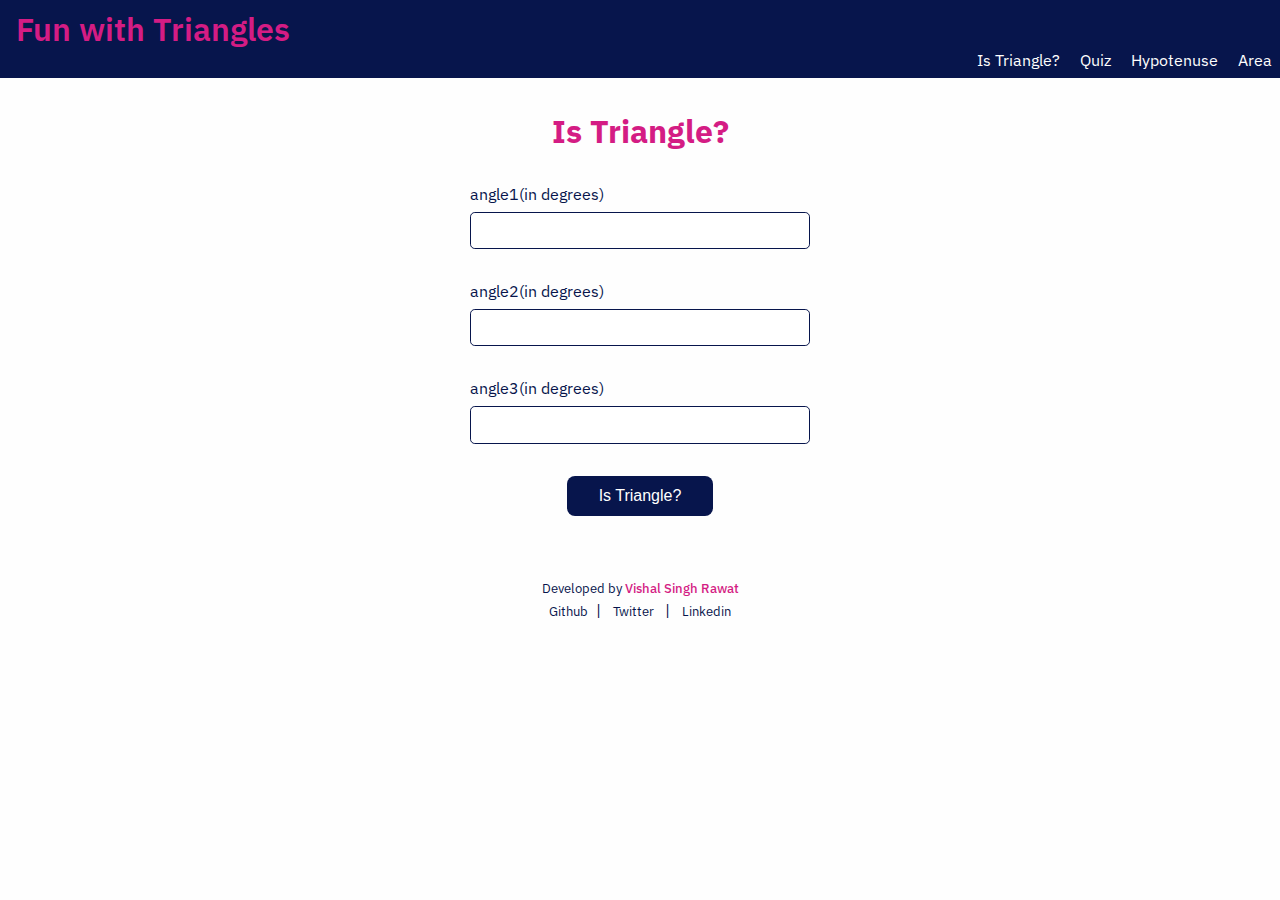
<file: index.html>
<!DOCTYPE html>
<html lang="en">
<head>
    <meta charset="UTF-8">
    <meta http-equiv="X-UA-Compatible" content="IE=edge">
    <meta name="viewport" content="width=device-width, initial-scale=1.0">
    <title>Is Triangle?</title>
    <link rel="stylesheet" href="style.css">
</head>
<body>
    <header>
        <h1>Fun with Triangles</h1>
        <nav>
            <a href="index.html"> Is Triangle?</a>
            <a href="quiz.html">Quiz</a>
            <a href="hypotenuse.html">Hypotenuse</a>
            <a href="area.html">Area</a>
        </nav>
    </header>
    <main class="container">
        <h1>Is Triangle?</h1>
        <label for="angel1" class="label-container">angle1(in degrees)</label>
        <input class="input-container angel-input" type="number">
        <label for="angel2" class="label-container">angle2(in degrees)</label>
        <input class="input-container angel-input" type="number">
        <label for="angel3" class="label-container">angle3(in degrees)</label>
        <input class="input-container angel-input" type="number">
        <button id="is-traingle-btn">Is Triangle?</button>
        <div id="output"></div>
    </main>
    <div class="footer">
        <h4>Developed by <a href="https://vishalsinghrawat.netlify.app/">Vishal Singh Rawat</a></h4>
        <ul class="social-links list-non-bullet">
            <li class="list-item-inline"><a class="link" href="https://github.com/vishalsinghrawat29">Github</a></li>|
            <li class="list-item-inline"><a class="link" href="https://twitter.com/vsrawat2906">Twitter </a></li>|
            <li class="list-item-inline"><a class="link" href="https://www.linkedin.com/in/vishalsinghrawat/">Linkedin</a></li>
        </ul>
    </div>
    <script src="istriangle.js"></script>
</body>
</html>
</file>
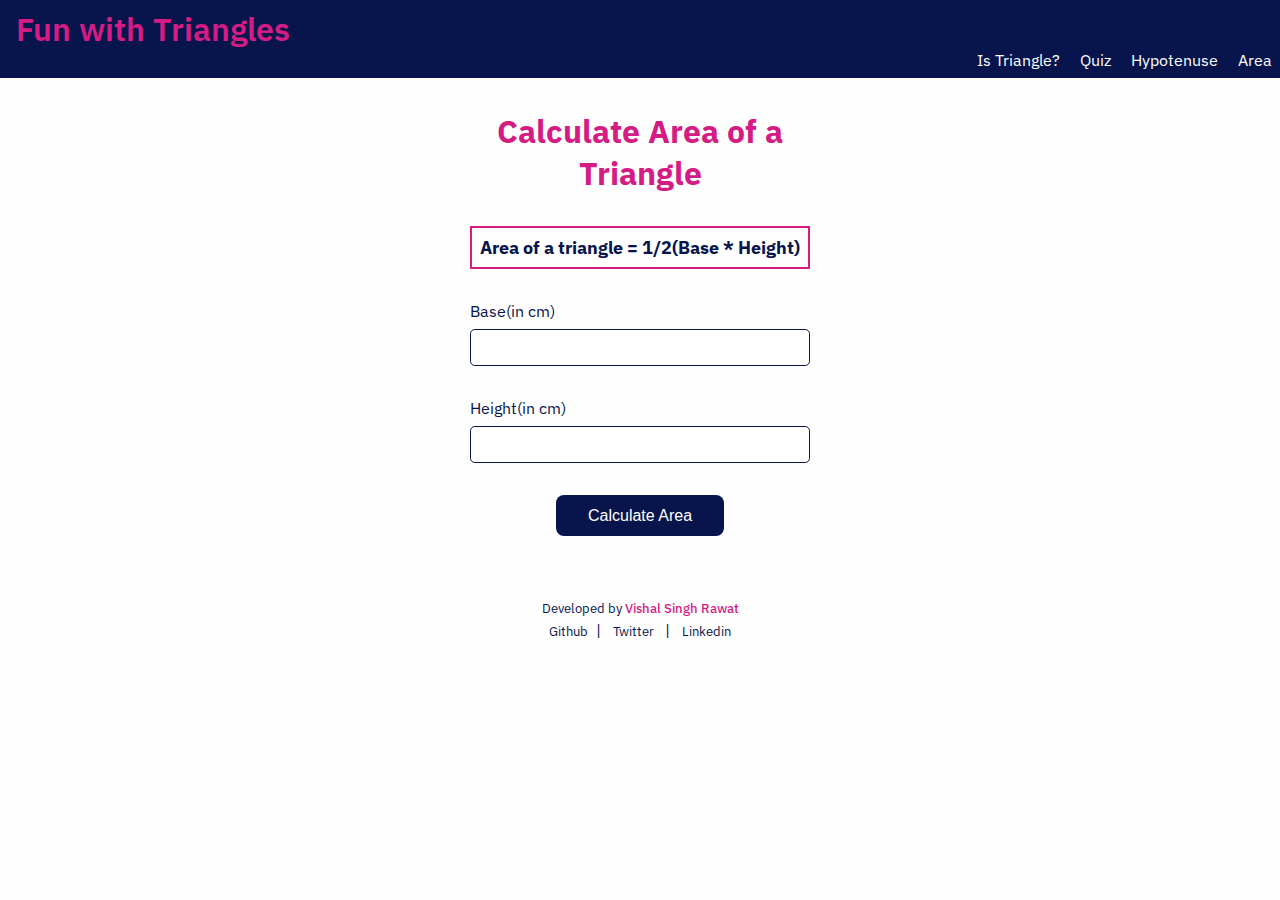
<file: area.html>
<!DOCTYPE html>
<html lang="en">
<head>
    <meta charset="UTF-8">
    <meta http-equiv="X-UA-Compatible" content="IE=edge">
    <meta name="viewport" content="width=device-width, initial-scale=1.0">
    <title>Area</title>
    <link rel="stylesheet" href="style.css">
</head>
<body>
    <header>
        <h1>Fun with Triangles</h1>
        <nav>
            <a href="index.html"> Is Triangle?</a>
            <a href="quiz.html">Quiz</a>
            <a href="hypotenuse.html">Hypotenuse</a>
            <a href="area.html">Area</a>
        </nav>
    </header>
    <main class="container">
        <h1>Calculate Area of a Triangle</h1>
        <h2 class="formula">Area of a triangle = 1/2(Base * Height)</h2>
        <label class="label-container">Base(in cm)</label>
        <input type="number" class="input-container base">
        <label class="label-container">Height(in cm)</label>
        <input type="number" class=" input-container height">
        <button id="area-btn">Calculate Area</button>
        <div id="output"></div>
    </main>
    <div class="footer">
        <h4>Developed by <a href="https://vishalsinghrawat.netlify.app/">Vishal Singh Rawat</a></h4>
        <ul class="social-links list-non-bullet">
            <li class="list-item-inline"><a class="link" href="https://github.com/vishalsinghrawat29">Github</a></li>|
            <li class="list-item-inline"><a class="link" href="https://twitter.com/vsrawat2906">Twitter </a></li>|
            <li class="list-item-inline"><a class="link" href="https://www.linkedin.com/in/vishalsinghrawat/">Linkedin</a></li>
        </ul>
    </div>
    <script src="area.js"></script>
</body>
</html>
</file>
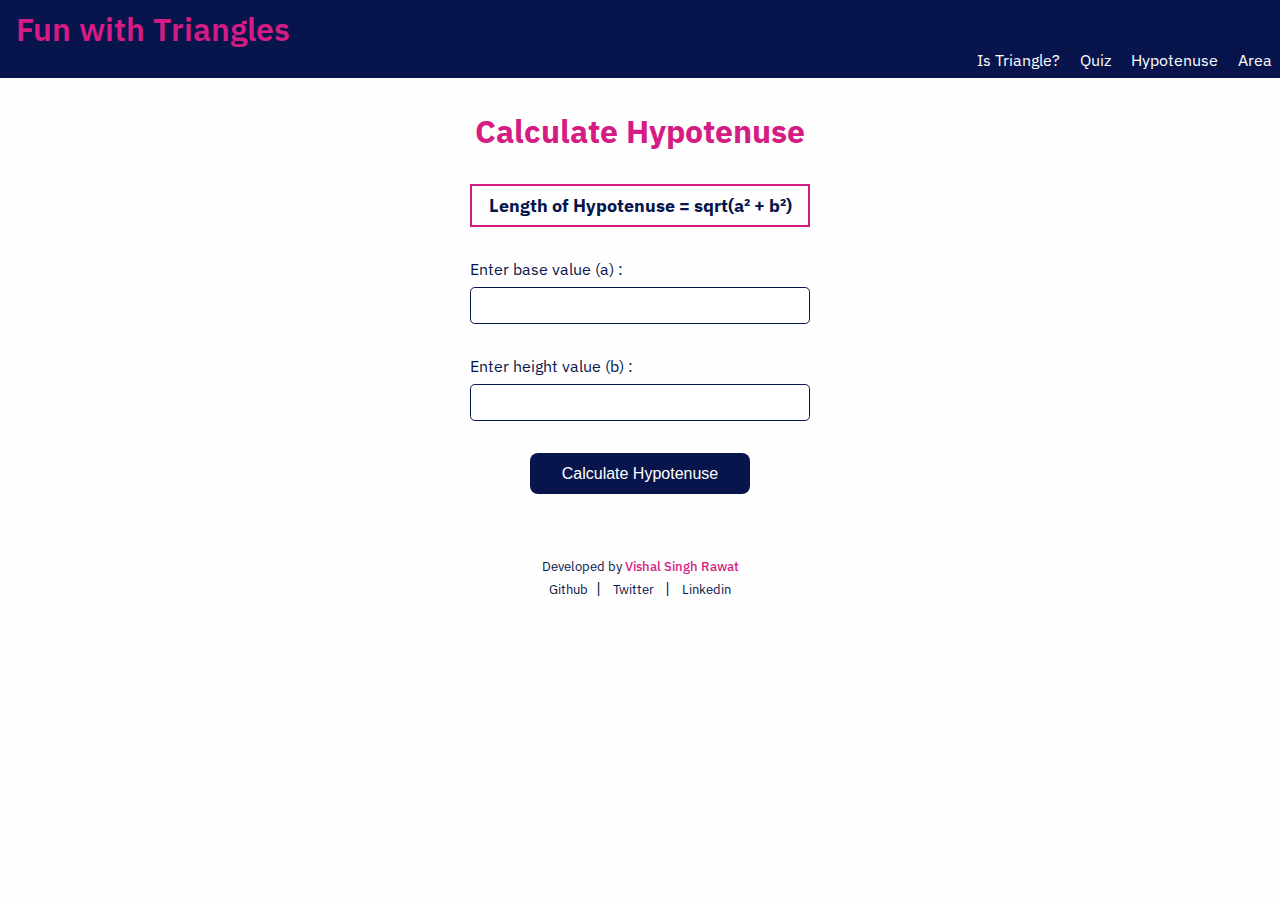
<file: hypotenuse.html>
<!DOCTYPE html>
<html lang="en">
<head>
    <meta charset="UTF-8">
    <meta http-equiv="X-UA-Compatible" content="IE=edge">
    <meta name="viewport" content="width=device-width, initial-scale=1.0">
    <title>Hypotenuse</title>
    <link rel="stylesheet" href="style.css">
</head>
<body>
    <header>
        <h1>Fun with Triangles</h1>
        <nav>
            <a href="index.html"> Is Triangle?</a>
            <a href="quiz.html">Quiz</a>
            <a href="hypotenuse.html">Hypotenuse</a>
            <a href="area.html">Area</a>
        </nav>
    </header>
    <main class="container">
        <h1>Calculate Hypotenuse</h1>
        <h2 class="formula">Length of Hypotenuse = sqrt(a² + b²)</h2>
        <label class="label-container">Enter base value (a) :</label>
        <input type="number" class=" input-container side-input">
        <label class="label-container">Enter height value (b) :</label>
        <input type="number" class="input-container side-input" >
        <button id="hypotenuse-btn">Calculate Hypotenuse</button>
        <div id="output"></div>
    </main>
    <div class="footer">
        <h4>Developed by <a href="https://vishalsinghrawat.netlify.app/">Vishal Singh Rawat</a></h4>
        <ul class="social-links list-non-bullet">
            <li class="list-item-inline"><a class="link" href="https://github.com/vishalsinghrawat29">Github</a></li>|
            <li class="list-item-inline"><a class="link" href="https://twitter.com/vsrawat2906">Twitter </a></li>|
            <li class="list-item-inline"><a class="link" href="https://www.linkedin.com/in/vishalsinghrawat/">Linkedin</a></li>
        </ul>
    </div>
    <script src="hypotenuse.js"></script>
</body>
</html>
</file>
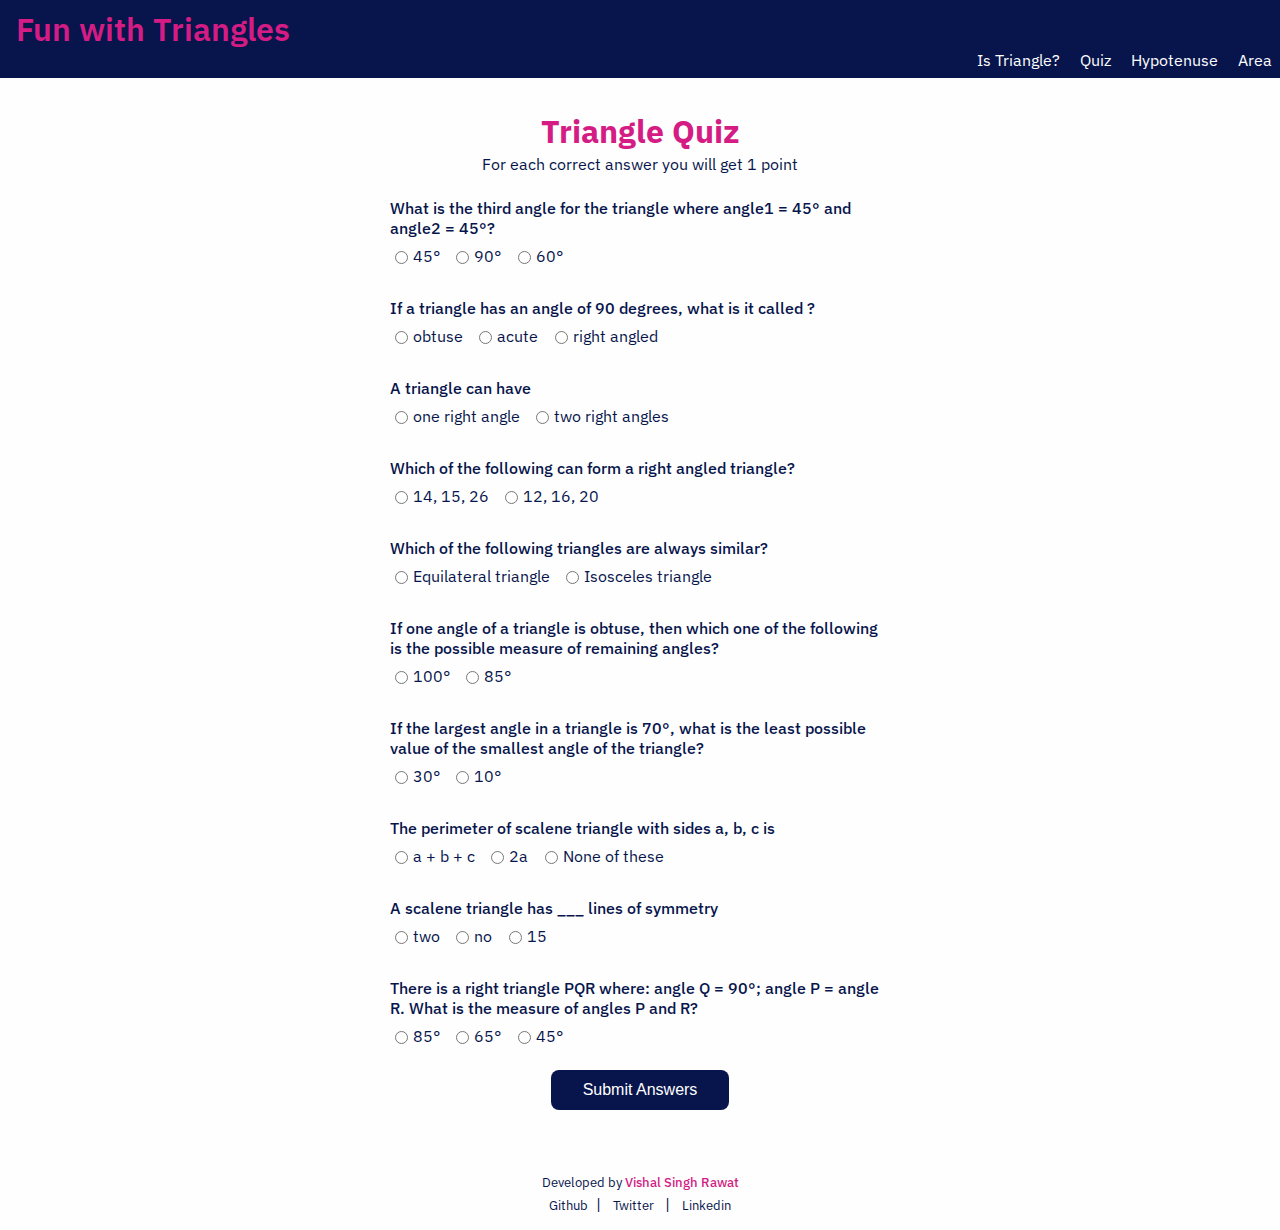
<file: quiz.html>
<!DOCTYPE html>
<html lang="en">
<head>
    <meta charset="UTF-8">
    <meta http-equiv="X-UA-Compatible" content="IE=edge">
    <meta name="viewport" content="width=device-width, initial-scale=1.0">
    <title>Triangle Quiz</title>
    <link rel="stylesheet" href="style.css">
</head>
<body>
    <header>
        <h1>Fun with Triangles</h1>
        <nav>
            <a href="index.html"> Is Triangle?</a>
            <a href="quiz.html">Quiz</a>
            <a href="hypotenuse.html">Hypotenuse</a>
            <a href="area.html">Area</a>
        </nav>
    </header>
    <main class="quiz-main">
    <h1>Triangle Quiz</h1>
    <p style="text-align: center; font-weight:400; margin-top: -1.9rem;">For each correct answer you will get 1 point</p>
    <form class="quiz-form">
        <div class="question_container">
            <p style="margin-Bottom: 0.5rem;">What is the third angle for the triangle where angle1 = 45° and angle2 = 45°?</p>
            <label><input class="radio-btn" type="radio" name="question1" value="45">45°</label>
            <label><input class="radio-btn" type="radio" name="question1" value="90">90°</label>
            <label><input class="radio-btn" type="radio" name="question1" value="60">60°</label>
        </div>
        <div class="question_container">
            <p>If a triangle has an angle of 90 degrees, what is it called ?</p>
            <label><input class="radio-btn" type="radio" name="question2" value="obtuse">obtuse</label>
            <label><input class="radio-btn" type="radio" name="question2" value="acute">acute</label>
            <label><input class="radio-btn" type="radio" name="question2" value="right angled">right angled</label>
        </div>
        <div class="question_container">
            <p>A triangle can have</p>
            <label><input class="radio-btn" type="radio" name="question3" value="one right angle">one right angle</label>
            <label><input class="radio-btn" type="radio" name="question3" value="two right angles">two right angles</label>
        </div>
        <div class="question_container">
            <p>Which of the following can form a right angled triangle?</p>
            <label><input class="radio-btn" type="radio" name="question4" value="14, 15, 26">14, 15, 26</label>
            <label><input class="radio-btn" type="radio" name="question4" value="12, 16, 20">12, 16, 20</label>
        </div>
        <div class="question_container">
            <p>Which of the following triangles are always similar?</p>
            <label><input class="radio-btn" type="radio" name="question5" value="Equilateral triangle">Equilateral triangle</label>
            <label><input class="radio-btn" type="radio" name="question5" value="Isosceles triangle">Isosceles triangle</label>
        </div>
        <div class="question_container">
            <p>If one angle of a triangle is obtuse, then which one of the following is the possible measure of remaining angles?</p>
            <label><input class="radio-btn" type="radio" name="question6" value="100">100°</label>
            <label><input class="radio-btn" type="radio" name="question6" value="85">85°</label>
        </div>
        <div class="question_container">
            <p>If the largest angle in a triangle is 70°, what is the least possible value of the smallest angle of the triangle?</p>
            <label><input class="radio-btn" type="radio" name="question7" value="30">30°</label>
            <label><input class="radio-btn" type="radio" name="question7" value="10">10°</label>
        </div>
        <div class="question_container">
            <p>The perimeter of scalene triangle with sides a, b, c is</p>
            <label><input class="radio-btn" type="radio" name="question8" value="a + b + c">a + b + c</label>
            <label><input class="radio-btn" type="radio" name="question8" value="2a">2a</label>
            <label><input class="radio-btn" type="radio" name="question8" value="None of these">None of these</label>
        </div>
        <div class="question_container">
            <p>A scalene triangle has ___ lines of symmetry</p>
            <label><input class="radio-btn" type="radio" name="question9" value="two">two</label>
            <label><input class="radio-btn" type="radio" name="question9" value="no">no</label>
            <label><input class="radio-btn" type="radio" name="question9" value="15">15</label>
        </div>
        <div class="question_container">
            <p>There is a right triangle PQR where: angle Q = 90°; angle P = angle R. What is the measure of angles P and R?</p>
            <label><input class="radio-btn" type="radio" name="question10" value="85">85°</label>
            <label><input class="radio-btn" type="radio" name="question10" value="65">65°</label>
            <label><input class="radio-btn" type="radio" name="question10" value="45">45°</label>
        </div>
    </form>
    <button id="submit-answer-btn">Submit Answers</button>
    <div id="output"></div>
    </main>
    <div class="footer">
        <h4>Developed by <a href="https://vishalsinghrawat.netlify.app/">Vishal Singh Rawat</a></h4>
        <ul class="social-links list-non-bullet">
            <li class="list-item-inline"><a class="link" href="https://github.com/vishalsinghrawat29">Github</a></li>|
            <li class="list-item-inline"><a class="link" href="https://twitter.com/vsrawat2906">Twitter </a></li>|
            <li class="list-item-inline"><a class="link" href="https://www.linkedin.com/in/vishalsinghrawat/">Linkedin</a></li>
        </ul>
    </div>
    <script src="quiz.js"></script>
</body>
</html>
</file>
<file: style.css>
@import url('https://fonts.googleapis.com/css2?family=IBM+Plex+Sans:ital,wght@0,100;0,200;0,300;0,400;0,500;0,600;0,700;1,100;1,200;1,300;1,400;1,500;1,600;1,700&display=swap');
:root{
    --background-color: #FEFEFE;
    --text-color:#07154C	;
    --primary-color: #d41c84;
}
*{
    margin: 0;
    padding: 0;
    box-sizing: border-box;
}
body{
    background-color: var(--background-color);
    color: var(--text-color);
    font-family: 'IBM Plex Sans', sans-serif;
}
a {
    text-decoration: none;
  }
  
li {
    list-style: none;
}

/* Header */
header{
    padding : 1 rem;
    background-color: var(--text-color);
    color: var(--background-color);
}

header h1{
    text-align: initial;
    font-weight: 600;
    padding: 0.5rem 0 0 1rem;
    color: var(--primary-color);
}

nav{
    text-align: right;
    padding:  0 0 0.5rem 0;
}
nav a{
    color: var(--background-color);
    padding: 0.5rem;
    
}

/* Main - container */
main{
    width: 340px;
    margin: auto;
    
}
main h1{
    text-align: center;
    margin: 2rem 0;
    color: var(--primary-color);
}

.formula{
    text-align: center;
    font-size: large;
	width: 100%;
	margin: 2rem auto;
	padding: 0.5rem;
	border: 2px solid var(--primary-color);
}

/*  Input */
.container {
    max-width: 600px;
    margin:  0 auto;
}


.label-container{
    font-size: medium;
    color: var(--text-color);
    display: block;
}

.input-container {
    font-size: 14px;
    outline: #fff;
    padding: 0.6rem 1rem;
    border: 1px solid var(--text-color);
    border-radius: 0.3rem;
    width: 100%;
    margin:  0.5rem auto 2rem auto;
    max-width: 340px;
    display: block;
}


button{
    background: var(--text-color);
  border: none;
  color: #fff;
  padding: 0.7rem 2rem;
  border-radius: 0.5rem;
  font-size: medium;
  cursor: pointer;
  outline: #fff;
  margin: 1rem auto;
  display: block;
}

#output {
    font-size: x-large;
    font-weight: 600;
    margin: 2rem auto;
    text-align: center;
    display: block;
    color: var(--primary-color);
}



.quiz-main {
    margin: 2rem auto;
    width: 90%;
    text-align: left;
}
.quiz-form{
    max-width: 500px;
    margin: 0 auto;
}
.question_container {
    margin: 1rem auto;
    font-size: medium;
    padding: 0.5rem 0;
}
  
.question_container p {
    margin-bottom: 0.5rem;
    font-weight: 500;
}
.question_container label {
    margin-right: 0.5rem;
}
.radio-btn{
    vertical-align: middle;
    margin: 0 0.3rem;
}

.footer{
    padding: 1rem;
    text-align: center;
    margin-top: 3rem;
}

.footer h4{
   margin-bottom: 0.2rem; 
   color: var(--text-color);
   font-weight: 400;
   font-size: 0.8rem;
}
.footer a{
    text-decoration: none;
    color: var(--primary-color);
    font-weight: 500;
   font-size: 0.8rem;
 }
 .list-non-bullet{
    list-style: none;
    padding: 0;
}
.list-item-inline{
    display: inline;
    padding: 0rem 0.5rem ;
}
.link{
    color: var(--text-color) !important;
    font-weight: 400 !important;
}
</file>
